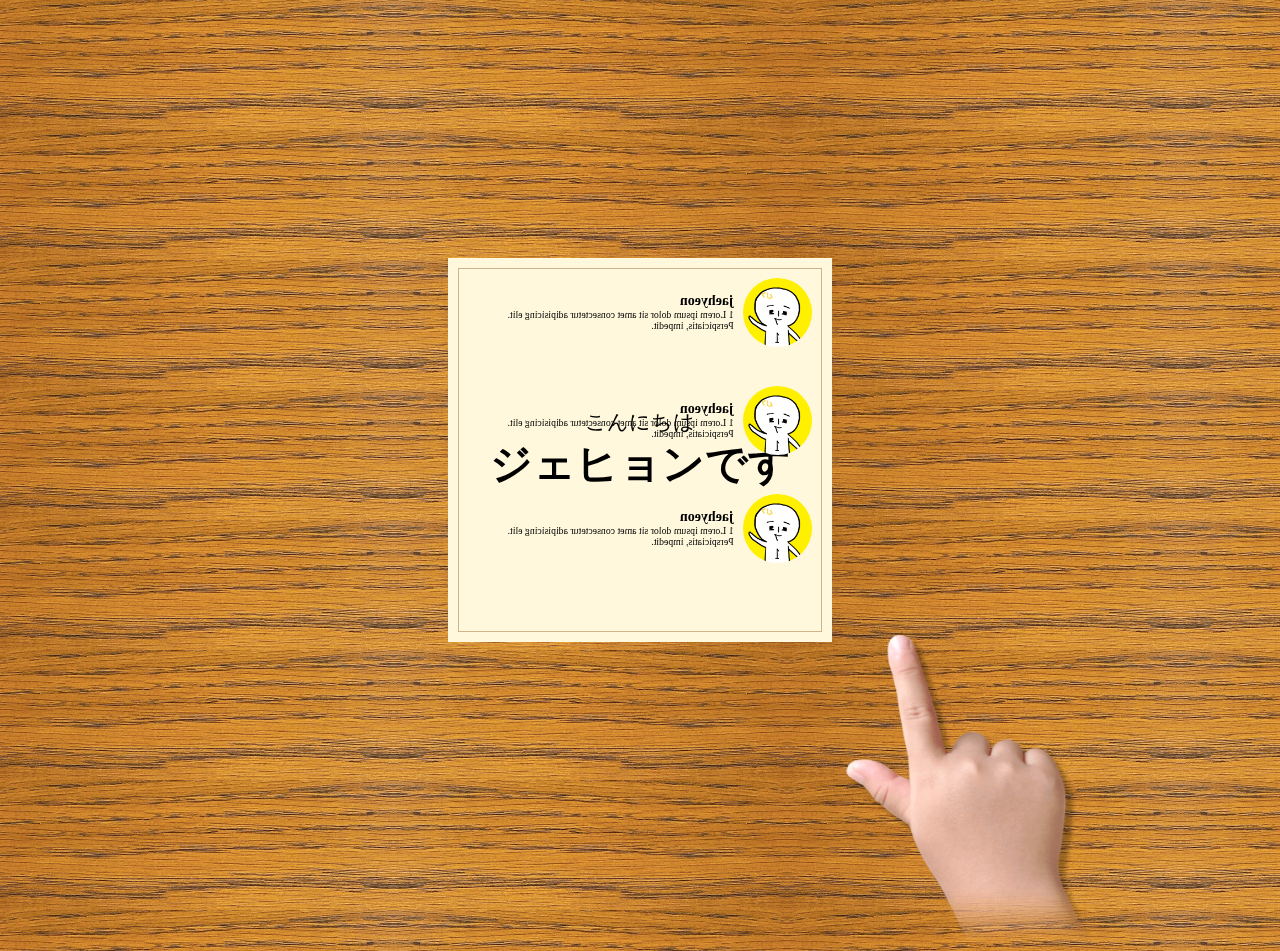
<file: index.html>
<!DOCTYPE html>
<html lang="en">
  <head>
    <meta charset="UTF-8" />
    <meta http-equiv="X-UA-Compatible" content="IE=edge" />
    <meta name="viewport" content="width=device-width, initial-scale=1.0" />
    <title>Interactive</title>
    <link rel="stylesheet" href="./css/reset.css" />
    <link rel="stylesheet" href="./css/main.css" />
    <script src="./js/main.js" defer></script>
  </head>
  <body>
    <div class="hand">
      <img src="./images/hand.png" alt="hand" />
    </div>
    <div class="leaflet">
      <div class="page" data-page="1">
        <div class="page-face cover-page">
          <p>こんにちは</p>
          <h1 class="menu-header-title">ジェヒョンです</h1>
        </div>
        <div class="page-face">
          <ul class="menu-list">
            <li class="menu-item">
              <figure
                class="menu-item-photo"
                style="background-image: url(images/ilbuni.gif)"
              ></figure>
              <div class="menu-item-info">
                <p class="member-name">jaehyeon</p>
                <p class="member-info">
                  1 Lorem ipsum dolor sit amet consectetur adipisicing elit.
                  Perspiciatis, impedit.
                </p>
              </div>
              <button class="back-btn">← Back</button>
            </li>
            <li class="menu-item">
              <figure
                class="menu-item-photo"
                style="background-image: url(images/ilbuni.gif)"
              ></figure>
              <div class="menu-item-info">
                <p class="member-name">jaehyeon</p>
                <p class="member-info">
                  1 Lorem ipsum dolor sit amet consectetur adipisicing elit.
                  Perspiciatis, impedit.
                </p>
              </div>
              <button class="back-btn">← Back</button>
            </li>
            <li class="menu-item">
              <figure
                class="menu-item-photo"
                style="background-image: url(images/ilbuni.gif)"
              ></figure>
              <div class="menu-item-info">
                <p class="member-name">jaehyeon</p>
                <p class="member-info">
                  1 Lorem ipsum dolor sit amet consectetur adipisicing elit.
                  Perspiciatis, impedit.
                </p>
              </div>
              <button class="back-btn">← Back</button>
            </li>
          </ul>
        </div>
      </div>
      <div class="page" data-page="2">
        <div class="page-face">
          <ul class="menu-list">
            <li class="menu-item">
              <figure
                class="menu-item-photo"
                style="background-image: url(images/ilbuni.gif)"
              ></figure>
              <div class="menu-item-info">
                <p class="member-name">jaehyeon</p>
                <p class="member-info">
                  1 Lorem ipsum dolor sit amet consectetur adipisicing elit.
                  Perspiciatis, impedit.
                </p>
              </div>
              <button class="back-btn">← Back</button>
            </li>
            <li class="menu-item">
              <figure
                class="menu-item-photo"
                style="background-image: url(images/ilbuni.gif)"
              ></figure>
              <div class="menu-item-info">
                <p class="member-name">jaehyeon</p>
                <p class="member-info">
                  1 Lorem ipsum dolor sit amet consectetur adipisicing elit.
                  Perspiciatis, impedit.
                </p>
              </div>
              <button class="back-btn">← Back</button>
            </li>
          </ul>
        </div>
        <div class="page-face">2B</div>
      </div>
      <div class="page" data-page="3">
        <div class="page-face cover-page">ようこそ！</div>
        <div class="page-face">
          <ul class="menu-list">
            <li class="menu-item">
              <figure
                class="menu-item-photo"
                style="background-image: url(images/ilbuni.gif)"
              ></figure>
              <div class="menu-item-info">
                <p class="member-name">jaehyeon</p>
                <p class="member-info">
                  1 Lorem ipsum dolor sit amet consectetur adipisicing elit.
                  Perspiciatis, impedit.
                </p>
              </div>
              <button class="back-btn">← Back</button>
            </li>
            <li class="menu-item">
              <figure
                class="menu-item-photo"
                style="background-image: url(images/ilbuni.gif)"
              ></figure>
              <div class="menu-item-info">
                <p class="member-name">jaehyeon</p>
                <p class="member-info">
                  1 Lorem ipsum dolor sit amet consectetur adipisicing elit.
                  Perspiciatis, impedit.
                </p>
              </div>
              <button class="back-btn">← Back</button>
            </li>
          </ul>
          <button class="close-btn">✖ Close</button>
        </div>
      </div>
    </div>
  </body>
</html>
</file>
<file: css/main.css>
@keyframes start-ani {
  0% {
    transform: translate(-100%, 100%) rotate(-540deg);
  }
  100% {
    transform: translate(0, 0) rotate(0deg);
  }
}

html {
  font-size: 14px;
}
body {
  background: url(../images/tablewood.jpg);
  background-size: auto 130px;
  perspective: 1500px;
  /* cursor: none; */
}

.hand {
  position: absolute;
  left: 70%;
  top: 70%;
  width: 250px;
  z-index: 10;
  pointer-events: none;
}

.hand img {
  transition: 1s;
  /* -webkit-user-drag: none; */
  user-select: none;
  transform-origin: left top;
}

.zoomIn .hand img {
  transform: scale(1.5);
}

.leaflet {
  position: absolute;
  left: 0;
  right: 0;
  top: 0;
  bottom: 0;
  width: 30vw;
  height: 30vw;
  margin: auto;
  transform-style: preserve-3d;
  transition: 1s;
  cursor: pointer;
  animation: start-ani 1s forwards;
}

.page {
  position: absolute;
  left: 0;
  top: 0;
  width: 100%;
  height: 100%;
  font-size: 3rem;
  transform-style: preserve-3d;
  transition: 1s;
}

.page:nth-child(1) {
  transform-origin: left;
  z-index: 2;
}
.page:nth-child(1).page-flipped {
  transform: rotateY(-150deg);
}
.page:nth-child(3) {
  transform-origin: right;
  z-index: 1;
}
.page:nth-child(3).page-flipped {
  transform: rotateY(150deg);
}

.page-face {
  position: absolute;
  left: 0;
  top: 0;
  width: 100%;
  height: 100%;
  background: cornsilk;
  transform-style: preserve-3d;
  backface-visibility: hidden;
}

.page-face:nth-child(2) {
  transform: rotateY(180deg);
}

.page:nth-child(1) .page-face:nth-child(2),
.page:nth-child(2) .page-face:nth-child(1),
.page:nth-child(3) .page-face:nth-child(2) {
  background: #fff;
}

.cover-page {
  font-size: 1.5rem;
  display: flex;
  flex-direction: column;
  justify-content: center;
  align-items: center;
}

.cover-page::before {
  content: '';
  display: block;
  position: absolute;
  left: 10px;
  right: 10px;
  top: 10px;
  bottom: 10px;
  border: 1px solid tan;
}

.menu-list {
  font-size: 0.7rem;
  transform-style: preserve-3d;
}

.menu-item {
  display: flex;
  align-items: center;
  position: relative;
  padding: 2em;
  transition: 0.5s;
  transform-style: preserve-3d;
}
.zoomIn .menu-item {
  opacity: 0;
}

.zoomIn .menu-item.current-menu {
  opacity: 1;
}

.back-btn {
  display: none;
  position: absolute;
  right: 10px;
  top: 10px;
}

.current-menu .back-btn {
  display: inline-block;
}

.menu-item-photo {
  width: 20%;
  padding-bottom: 20%;
  flex-shrink: 0;
  border-radius: 50%;
  background-repeat: no-repeat;
  background-position: center center;
  background-size: cover;
}

.menu-item-info {
  flex: 1;
  margin-left: 1em;
}

.member-name {
  font-size: 1rem;
  font-weight: bold;
}

.close-btn {
  display: none;
  position: absolute;
  top: -2rem;
  right: 10px;
  font-size: 1.2rem;
  color: #fff;
  text-shadow: rgba(0, 0, 0, 0.3) 0 1px 0;
  backface-visibility: hidden;
}

.leaflet-opened .close-btn {
  display: inline-block;
}
</file>
